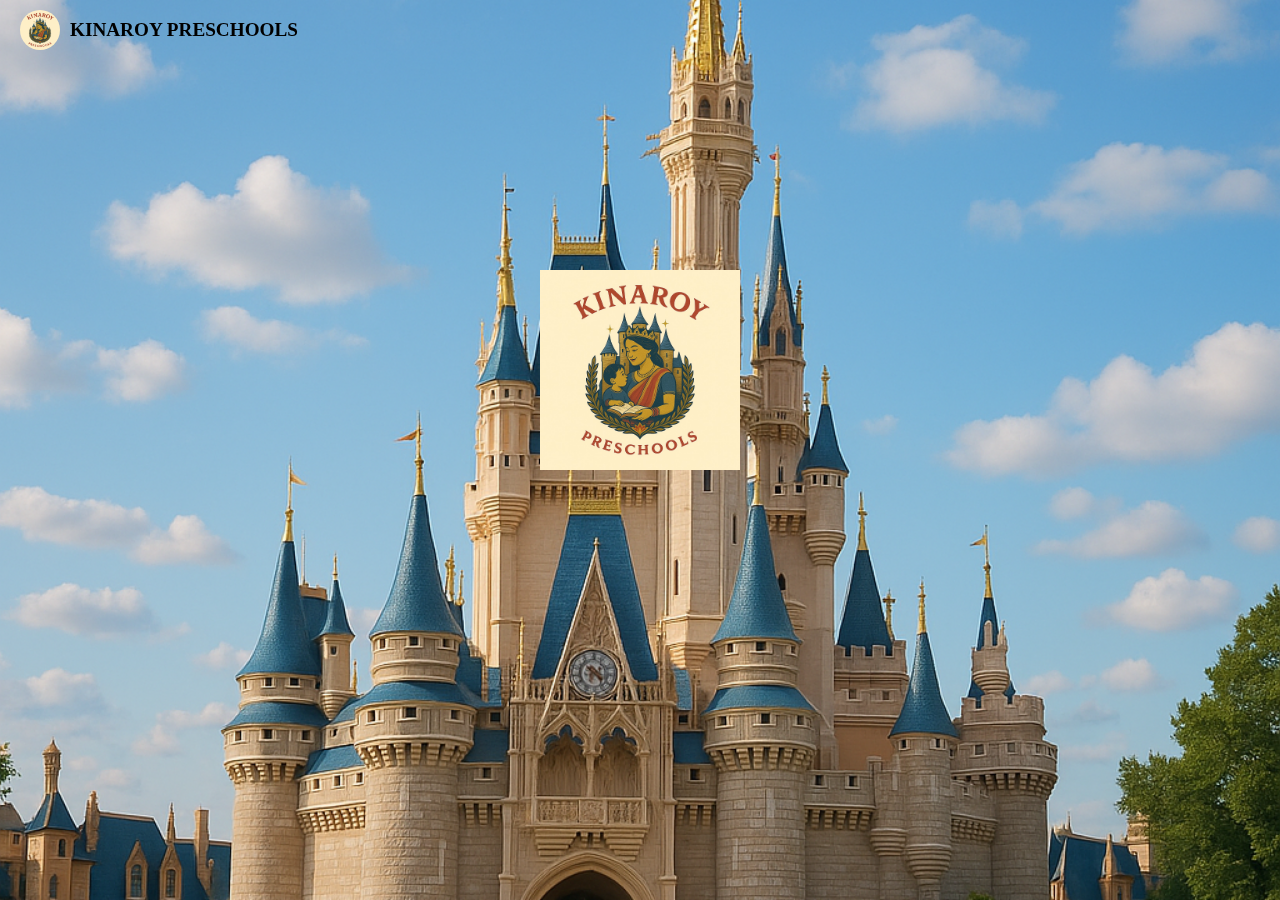
<file: index.html>
<!DOCTYPE html>
<html lang="en">
<head>
  <meta charset="UTF-8" />
  <meta name="viewport" content="width=device-width, initial-scale=1.0" />
  <title>Kinaroy Landing</title>
  <link rel="stylesheet" href="style.css" />
</head>
<body>
  <div class="container">
    <div class="castle-background"></div>

    <!-- Header -->
    <header class="header">
      <div class="logo-area">
        <img src="Logo.jpeg" alt="Kinaroy" />
        <span>KINAROY PRESCHOOLS</span>
      </div>
    </header>

    <!-- Birds carry the logo (all drop together) -->
    <div class="logo-wrapper" id="logoWrapper">
      <div class="logo-box">
        <img src="Logo.jpeg" alt="Logo" class="logo" id="logo" />
      </div>
    </div>

    <!-- Split Sections -->
    <section class="split-section left" id="leftSection">
      <a href="about.html"><h2>About Us</h2></a>
    </section>
    <section class="split-section right" id="rightSection">
      <a href="form.html"><h2>Form</h2></a>
    </section>
  <script src="script.js"></script>
</body>
</html>
</file>
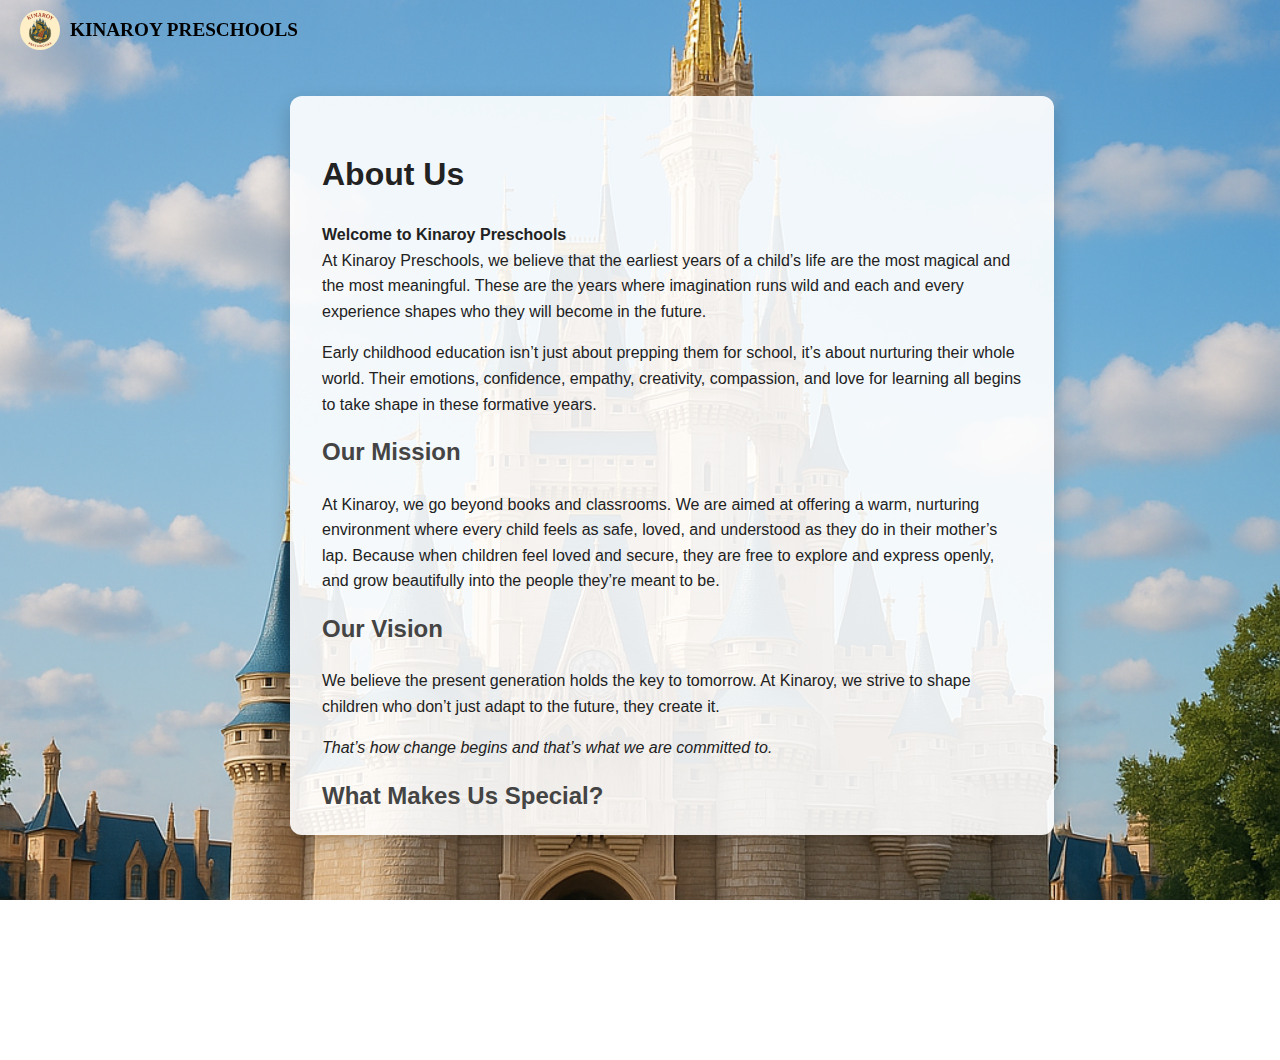
<file: about.html>
<!DOCTYPE html>
<html lang="en">
<head>
  <meta charset="UTF-8" />
  <meta name="viewport" content="width=device-width, initial-scale=1.0" />
  <title>About Us - Kinaroy Preschools</title>
  <link rel="stylesheet" href="style.css" />
  <style>
   .about-container {
     position: relative;
     width: 100%;
     min-height: 100vh;   /* allow taller than the viewport */
     background: url('Castle.png') center/cover no-repeat fixed;
     display: flex;
     justify-content: center;
     padding: 6rem 2rem 4rem; /* space for header + footer */
   }

    .about-content {
  background: rgba(255, 255, 255, 0.9);
  padding: 2rem;
  border-radius: 12px;
  width: 70%;              /* 🔹 narrower width */
  max-width: 700px;        /* 🔹 cap the max width */
  max-height: 75vh;        /* 🔹 keeps it shorter */
  overflow-y: auto;        /* 🔹 makes it scrollable */
  color: #222;
  font-size: 1rem;
  line-height: 1.6;
  box-shadow: 0 8px 20px rgba(0,0,0,0.2);
}

    .about-content h2 {
      margin-top: 1rem;
      color: #444;
    }
    .about-content ul {
      margin: 1rem 0 0 1.5rem;
    }
    .about-content li {
      margin-bottom: 0.5rem;
    }
  </style>
</head>
<body>
  <!-- Header reused -->
  <header class="header">
    <div class="logo-area">
      <img src="Logo.jpeg" alt="Logo" />
      <span>KINAROY PRESCHOOLS</span>
    </div>
  </header>

  <!-- About Us Content -->
  <div class="about-container">
    <div class="about-content">
      <h1>About Us</h1>
      <p><strong>Welcome to Kinaroy Preschools</strong><br>
      At Kinaroy Preschools, we believe that the earliest years of a child’s life are the most magical and the most meaningful. These are the years where imagination runs wild and each and every experience shapes who they will become in the future.</p>

      <p>Early childhood education isn’t just about prepping them for school, it’s about nurturing their whole world. Their emotions, confidence, empathy, creativity, compassion, and love for learning all begins to take shape in these formative years.</p>

      <h2>Our Mission</h2>
      <p>At Kinaroy, we go beyond books and classrooms. We are aimed at offering a warm, nurturing environment where every child feels as safe, loved, and understood as they do in their mother’s lap. Because when children feel loved and secure, they are free to explore and express openly, and grow beautifully into the people they’re meant to be.</p>

      <h2>Our Vision</h2>
      <p>We believe the present generation holds the key to tomorrow. At Kinaroy, we strive to shape children who don’t just adapt to the future, they create it.</p>
      <p><em>That’s how change begins and that’s what we are committed to.</em></p>

      <h2>What Makes Us Special?</h2>
      <ul>
        <li><strong>One-on-One Connection with Every Child</strong><br>
        We believe in meaningful relationships — which is why our teachers give every child the time, space, and support they need to shine in their own unique way.</li>
        <li><strong>A Home Beyond Home</strong><br>
        Our spaces are designed to feel comforting and familiar, full of love, so that children feel safe and settled from day one.</li>
        <li><strong>Focus on Emotional Well-being</strong><br>
        We help children build not just knowledge, but emotional strength, teaching them kindness, empathy, self-expression, and self-worth.</li>
      </ul>
    </div>
  </div>


  <script src="script.js"></script>
</body>
</html>
</file>
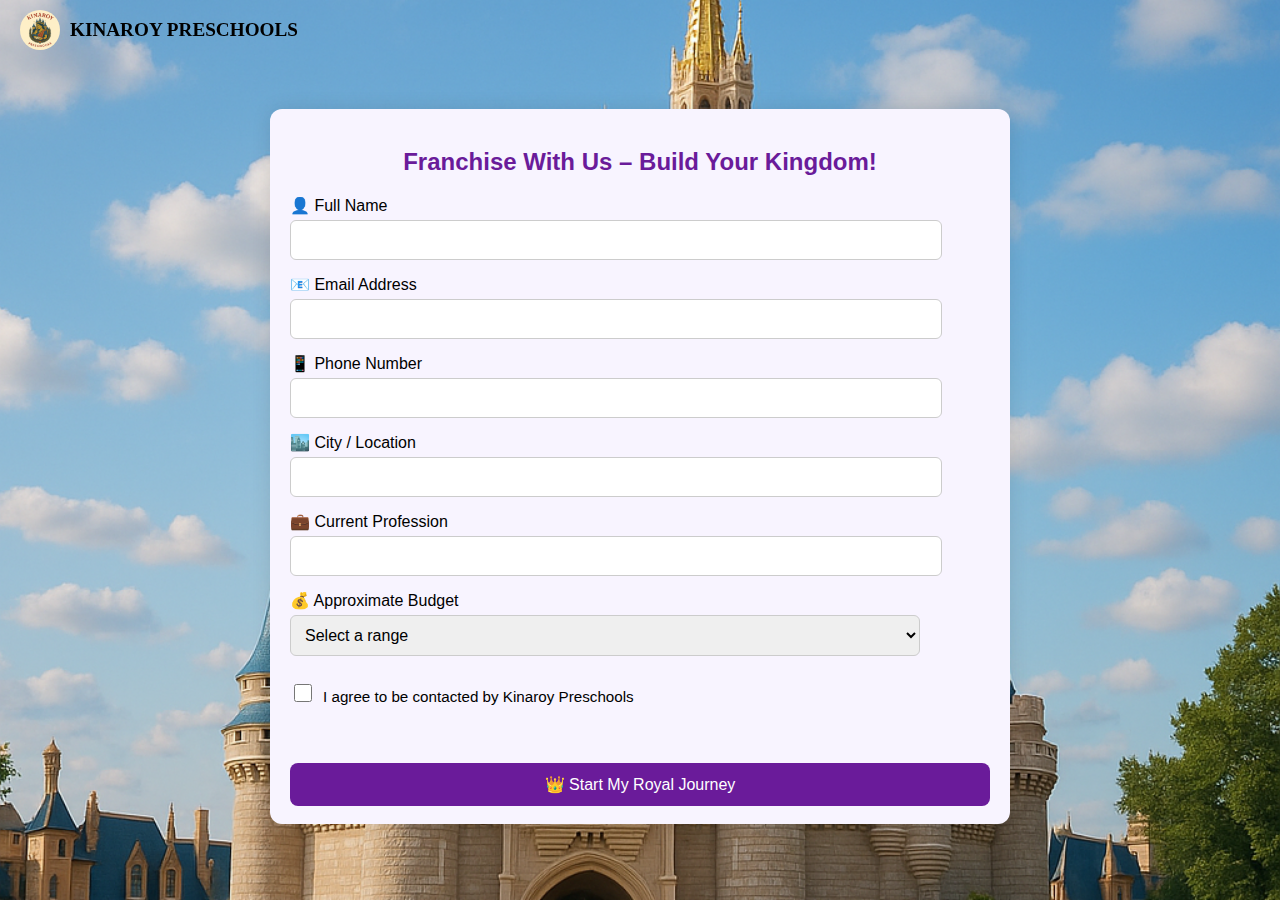
<file: form.html>
<!DOCTYPE html>
<html lang="en">
<head>
  <meta charset="UTF-8" />
  <meta name="viewport" content="width=device-width, initial-scale=1.0" />
  <title>Franchise Form - Kinaroy Preschools</title>
  <link rel="stylesheet" href="style.css" />
  <style>
body {
  margin: 0;
  font-family: 'Segoe UI', sans-serif;
  background: url('Castle.png') center/cover no-repeat fixed;
  min-height: 100vh;
  display: flex;
  flex-direction: column;
}

.form-container {
  flex: 1;
  display: flex;
  justify-content: center;
  align-items: center;
  padding: 6rem 1rem 4rem; /* space for header + footer */
}

/* Make the form scrollable */
form {
  max-width: 700px;
  width: 70%;
  max-height: 75vh;         /* 🔹 limit height */
  overflow-y: auto;         /* 🔹 scroll inside */
  background: #f8f4ff;
  padding: 20px;
  border-radius: 12px;
  font-family: sans-serif;
  box-shadow: 0 0 20px rgba(0,0,0,0.1);
}

form h2 {
  text-align: center;
  color: #6a1b9a;
  margin-bottom: 20px;
}

label {
  display: block;
  margin-bottom: 5px;
  font-weight: 500;
  text-align: left;
}

.checkbox-group {
  display: flex;
  align-items: center;
  gap: 8px;              /* space between box and text */
  margin: 10px 0;
  font-size: 0.95rem;
}

.checkbox-group input[type="checkbox"] {
  width: 18px;
  height: 18px;
  cursor: pointer;
}

input, select {
  width: 90%;
  padding: 10px;
  margin-bottom: 15px;
  border: 1px solid #ccc;
  border-radius: 6px;
  font-size: 1rem;
}

button {
  background-color: #6a1b9a;
  color: white;
  padding: 12px 20px;
  border: none;
  border-radius: 8px;
  width: 100%;
  font-size: 16px;
  cursor: pointer;
  transition: background 0.3s;
}

button:hover {
  background-color: #501574;
}



  </style>
</head>
<body>
  <!-- Header reused -->
  <header class="header">
    <div class="logo-area">
      <img src="Logo.jpeg" alt="Logo" />
      <span>KINAROY PRESCHOOLS</span>
    </div>
  </header>

  <!-- Franchise Form -->
  <div class="form-container">
    <form action="https://formspree.io/f/yourformid" method="POST">
      <h2>Franchise With Us – Build Your Kingdom!</h2>

      <label>👤 Full Name</label>
      <input type="text" name="Full Name" required />

      <label>📧 Email Address</label>
      <input type="email" name="Email" required />

      <label>📱 Phone Number</label>
      <input type="tel" name="Phone" required />

      <label>🏙️ City / Location</label>
      <input type="text" name="City" required />

      <label>💼 Current Profession</label>
      <input type="text" name="Profession" />

      <label>💰 Approximate Budget</label>
      <select name="Budget" required>
        <option value="" disabled selected>Select a range</option>
        <option value="Less than ₹10 Lakhs">Less than ₹10 Lakhs</option>
        <option value="More than ₹10 Lakhs">More than ₹10 Lakhs</option>
      </select>

      <div class="checkbox-group">
        <input type="checkbox" id="consent" name="Consent" required />
        <label for="consent">I agree to be contacted by Kinaroy Preschools</label>
      </div>

      <br /><br />
      <button type="submit">👑 Start My Royal Journey</button>
    </form>
  </div>

  <script src="script.js"></script>
</body>
</html>
</file>
<file: style.css>
/* style.css */
body, html {
  margin: 0;
  padding: 0;
  overflow: hidden;
  font-family: 'Segoe UI', sans-serif;
  height: 100%;
}
h2
.container {
  position: relative;
  width: 100vw;
  height: 100vh;
  overflow: hidden;
}

.castle-background {
  background-image: url('Castle.png');
  background-size: cover;
  background-position: center;
  background-repeat: no-repeat;
  background-color: #dcefff;
  position: absolute;
  top: 0;
  left: 0;
  width: 100%;
  height: 100%;
  z-index: -1;

}

.header {
  position: fixed;
  top: 0;
  left: 0;
  width: 100%;
  height: 60px;
  display: flex;
  align-items: center;
  justify-content: space-between; /* logo left, menu right */
  padding: 0 20px;
  z-index: 20;
}

.header .logo-area {
  display: flex;
  align-items: center;
  gap: 10px;
  font-family: Garamond, serif;
  font-size: 1.2rem;
  font-weight: bold;
}

.header .logo-area img {
  width: 40px;
  height: 40px;
  border-radius: 50%;
}



.logo-wrapper {
  position: absolute;
  top: -300px;
  left: 50%;
  transform: translateX(-50%);
  display: flex;
  align-items: flex-end;
  justify-content: center;
  gap: 20px;
  transition: top 1s ease;
  z-index: 10;
  flex-direction: column;
}

.logo-wrapper.drop {
  top: 30%;
}

.logo {
  width: 200px;
  transition: all 1s ease;
  z-index: 11;
}


.logo.corner {
  position: absolute;
  top: 80px;
  left: 20px;
  transform: scale(0.5);
}


.split-section {
  position: absolute;
  top: 0;
  width: 50%;
  height: 100%;
  display: flex;
  align-items: center;
  justify-content: center;
  background-color: rgba(255, 255, 255, 0.5);
  backdrop-filter: blur(5px);
  transition: opacity 0.5s;
  opacity: 0;
  z-index: 15; /* 🔥 instead of -1 */
  font-family: Copperplate, serif;
  font-size: 1.8rem;
  font-style: bold;

}

.split-section.left {
  left: 0;
}

.split-section.right {
  right: 0;
}

.split-section.show {
  opacity: 1;
}

.split-section a {
  text-decoration: none;
  color: inherit;
  display: flex;
  align-items: center;
  justify-content: center;
  width: 100%;
  height: 100%;
}
.split-section h2 {
  font-size: 2rem;
  margin: 0;
  text-shadow: 1px 1px 3px rgba(255,255,255,0.8);
}

.enquiry {
  position: absolute;
  bottom: 20px;
  left: 50%;
  transform: translateX(-50%);
  background-color: rgba(255, 255, 255, 0.85);
  padding: 1rem 2rem;
  border-radius: 10px;
  box-shadow: 0 0 10px rgba(0,0,0,0.2);
  font-size: 1rem;
  z-index: 10;
}

.footer {
  position: fixed;
  bottom: 0;
  left: 0;
  width: 100%;
  background-color: rgba(255, 255, 255, 0.85);
  padding: 1rem;
  text-align: center;
  font-size: 1rem;
  z-index: 10;
}
</file>
